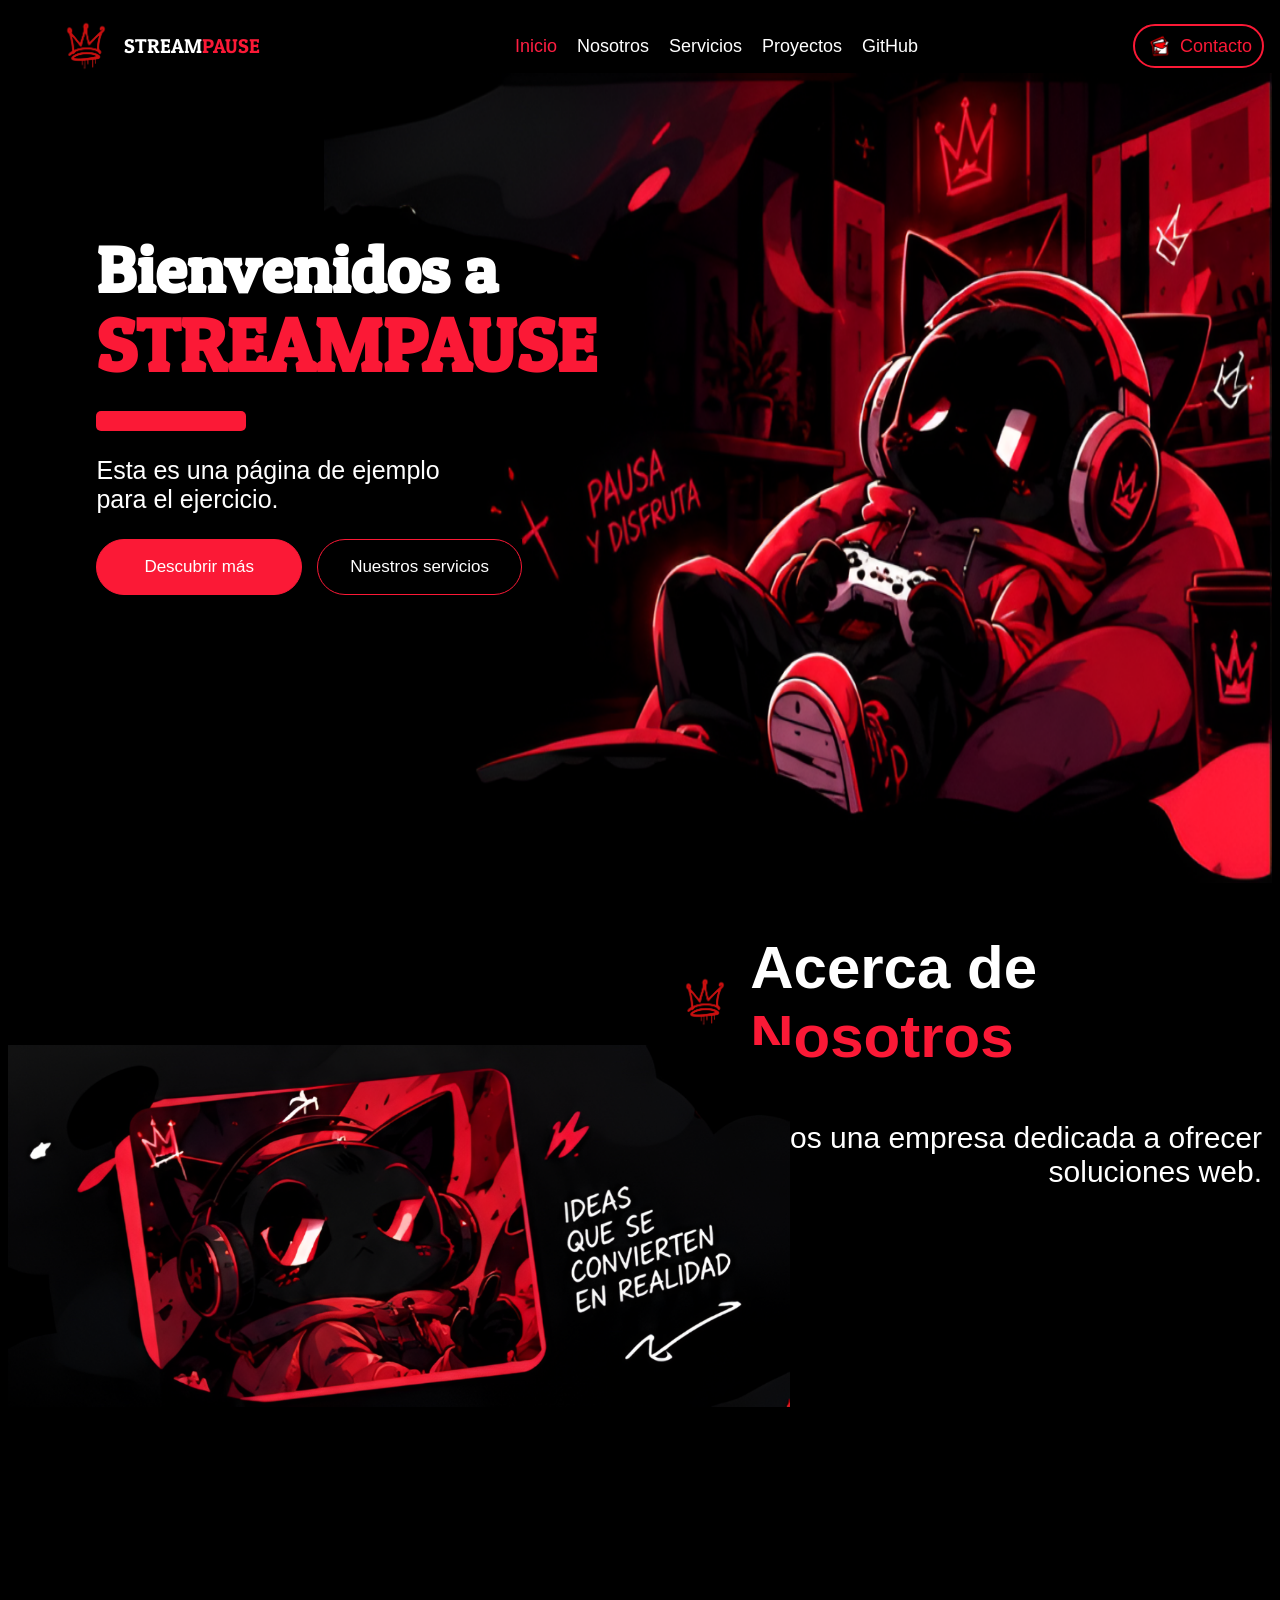
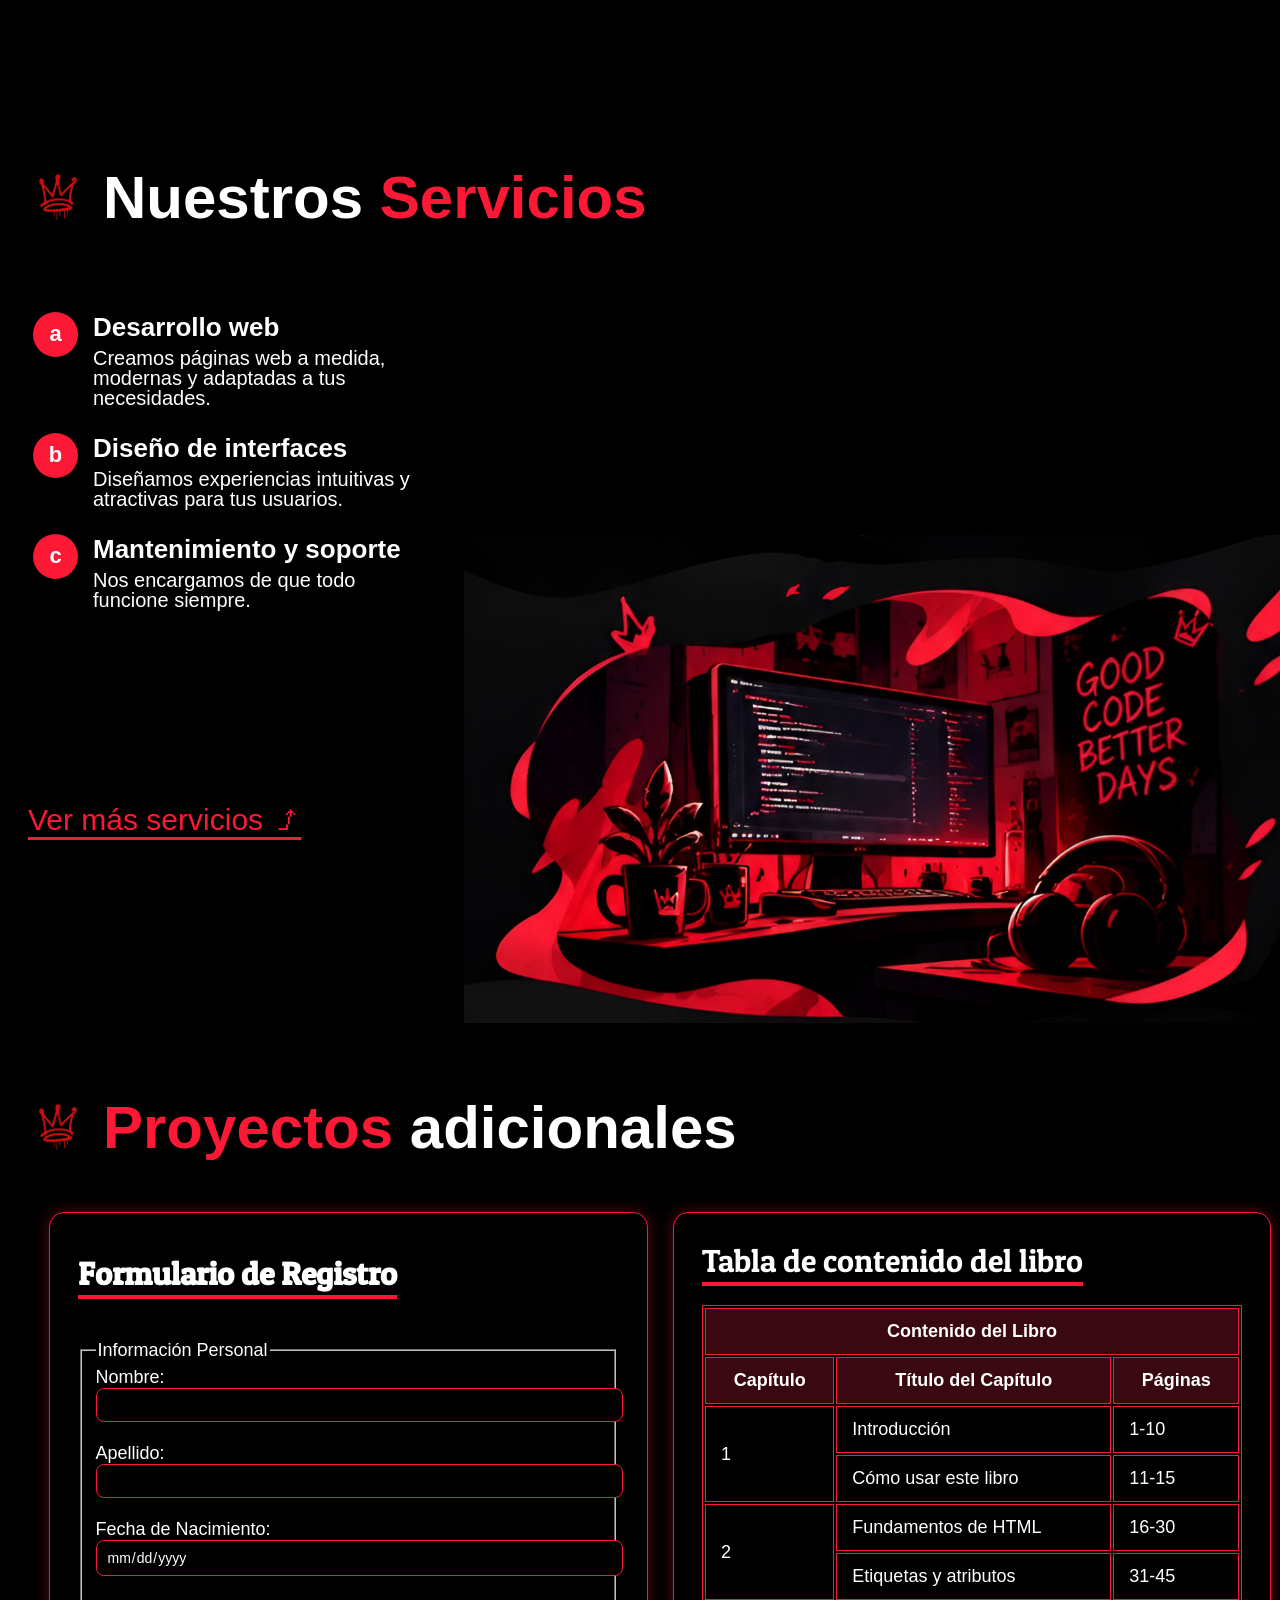
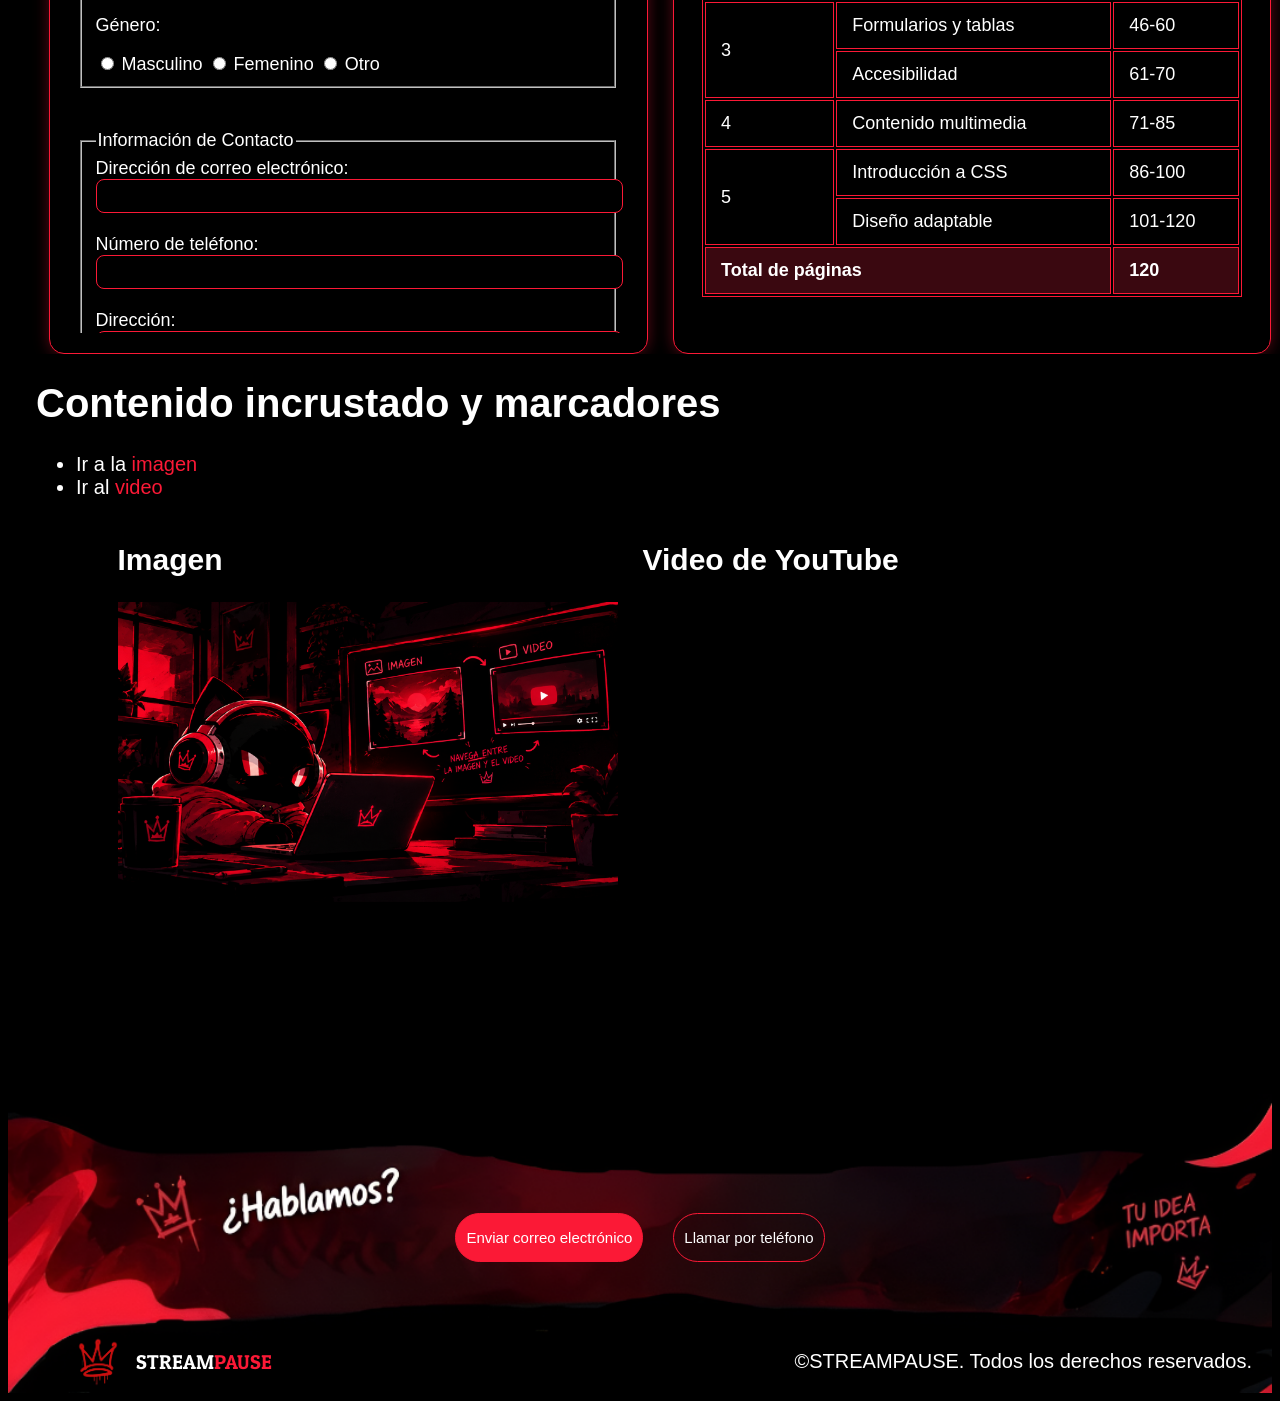
<file: Tarea1_PrimeraEvaluacion/streampause/index.html>
<!DOCTYPE html>
<!-- E1: ESTRUCTURA BASICA Y ENLACES -->
<html lang="es">
  <head>
    <meta charset="UTF-8" />
    <meta name="viewport" content="width=device-width, initial-scale=1.0" />
    <title>Mi Página Web</title>
    <link rel="stylesheet" href="styles.css" />
    <link rel="icon" type="image/png" href="assets/logo.png" />
    <meta name="author" content="Estela de Vega Martín" />
    <meta name="description" content="Primera evaluacion Tarea 1 STREAMPAUSE" />
  </head>
  <body>
    <!-- NAVEGACION - CONTENIDO ADICCIONAL -->
    <iframe src="secciones/header_nav.html" class="header_iframe" scrolling="no"></iframe>

    <!-- CABECERA -->
    <header id="inicio">
      <div class="inicio_texto">
        <h1>Bienvenidos a<br /><span class="streampause">STREAMPAUSE</span></h1>
        <hr class="linea_divisoria" />
        <p>Esta es una página de ejemplo para el ejercicio.</p>

        <div class="inicio_botones">
          <a href="#nosotros">
            <div class="descubrir_mas">
              <p>Descubrir más</p>
            </div>
          </a>
          <a href="#servicios">
            <div class="nuestros_servicios">
              <p>Nuestros servicios</p>
            </div>
          </a>
        </div>
      </div>
      <img src="assets/header.png" class="inicio_img" alt="Imagen inicial con un gato estando de relax" />
    </header>

    <!-- SECCION PRINCIPAL: ACERCA DE NOSOTROS -->
    <main id="nosotros">
      <div class="nosotros_texto">
        <div class="titles">
          <img src="assets/logo.png" class="logo" alt="Logo de STREAMPAUSE"/>
          <h2>Acerca de <span class="red">Nosotros</span></h2>
        </div>

        <p>Somos una empresa dedicada a ofrecer soluciones web.</p>
      </div>

      <img src="assets/contacto.png" class="contacto_img" alt="Gato negro contacto"/>
    </main>

    <!-- SECCION: NUESTROS SERVICIOS -->
    <section id="servicios">
      <div class="servicios_texto">
        <div class="titles">
          <img src="assets/logo.png" class="logo" alt="Logo de STREAMPAUSE"/>
          <h2>Nuestros <span class="red">Servicios</span></h2>
        </div>

        <!-- LISTA ORDENADA (ABECEDARIO) -->
        <ol class="servicios_lista" type="a">
          <li>
            <div>
              <h3>Desarrollo web</h3>
              <p>
                Creamos páginas web a medida, modernas y adaptadas a tus
                necesidades.
              </p>
            </div>
          </li>
          <li>
            <div>
              <h3>Diseño de interfaces</h3>
              <p>
                Diseñamos experiencias intuitivas y atractivas para tus
                usuarios.
              </p>
            </div>
          </li>
          <li>
            <div>
              <h3>Mantenimiento y soporte</h3>
              <p>Nos encargamos de que todo funcione siempre.</p>
            </div>
          </li>
        </ol>

        <!-- ENLACE EXTERNO QUE SE ABRE EN UNA NUEVA PESTAÑA -->
        <a
          href="https://www.ejemplo.com"
          target="_blank"
          class="servicios_enlace"
          >Ver más servicios ⭜</a
        >
      </div>

      <img src="assets/servicios.png" class="servicio_img" alt="Imagen ilustrativa de un setup para el apartado de servicios"/>
    </section>

    <div id="proyectos">
      <div class="titles">
        <img src="assets/logo.png" class="logo" alt="Logo de STREAMPAUSE"/>
        <h2><span class="red">Proyectos</span> adicionales</h2>
      </div>
      <div class="flex">
        <!-- E2: FORMULARIO DE REGISTRO -->
        <section id="contacto">
          <iframe
            src="pages/ejercicio2.html"
            title="formulario"
            class="iframe-tabla"
          ></iframe>
        </section>

        <!-- E3: TABLA DE CONTENIDO -->
        <section id="tablaContenido">
          <iframe
            src="pages/ejercicio3.html"
            title="tabla"
            class="iframe-tabla"
          ></iframe>
        </section>

      </div>
      <iframe
        src="pages/ejercicio4.html"
        title="img"
        class="iframe-tabla">
      </iframe>
    </div>

    <!-- PIE DE PAGINA -->
    <footer id="footer">
      <img src="assets/footer.png" class="footer_img" alt="Imagen ilustrativa para el pie de pagina"/>

      <div class="footer_botones">
        <!-- ENLACE DE CORREO ELECTRONICO -->
        <a href="mailto:info@miempresa.com">
          <div class="enviar_mail">
            <p>Enviar correo electrónico</p>
          </div>
        </a>
        <!-- ENLACE DE TELEFONO -->
        <a href="tel:+1234567890">
          <div class="llamar_tel">
            <p>Llamar por teléfono</p>
          </div>
        </a>
      </div>

      <div class="footer_final">
        <div class="header_logo">
          <img src="assets/logo.png" class="logo" alt="Logo de STREAMPAUSE"/>
          <p class="nombre_pagina">
            STREAM<span class="red nombre_pagina">PAUSE</span>
          </p>
        </div>

        <!-- COPYRIGHT -->
        <p class="copyright">
          &copy;STREAMPAUSE. Todos los derechos reservados.
        </p>
      </div>
    </footer>
  </body>
</html>
</file>
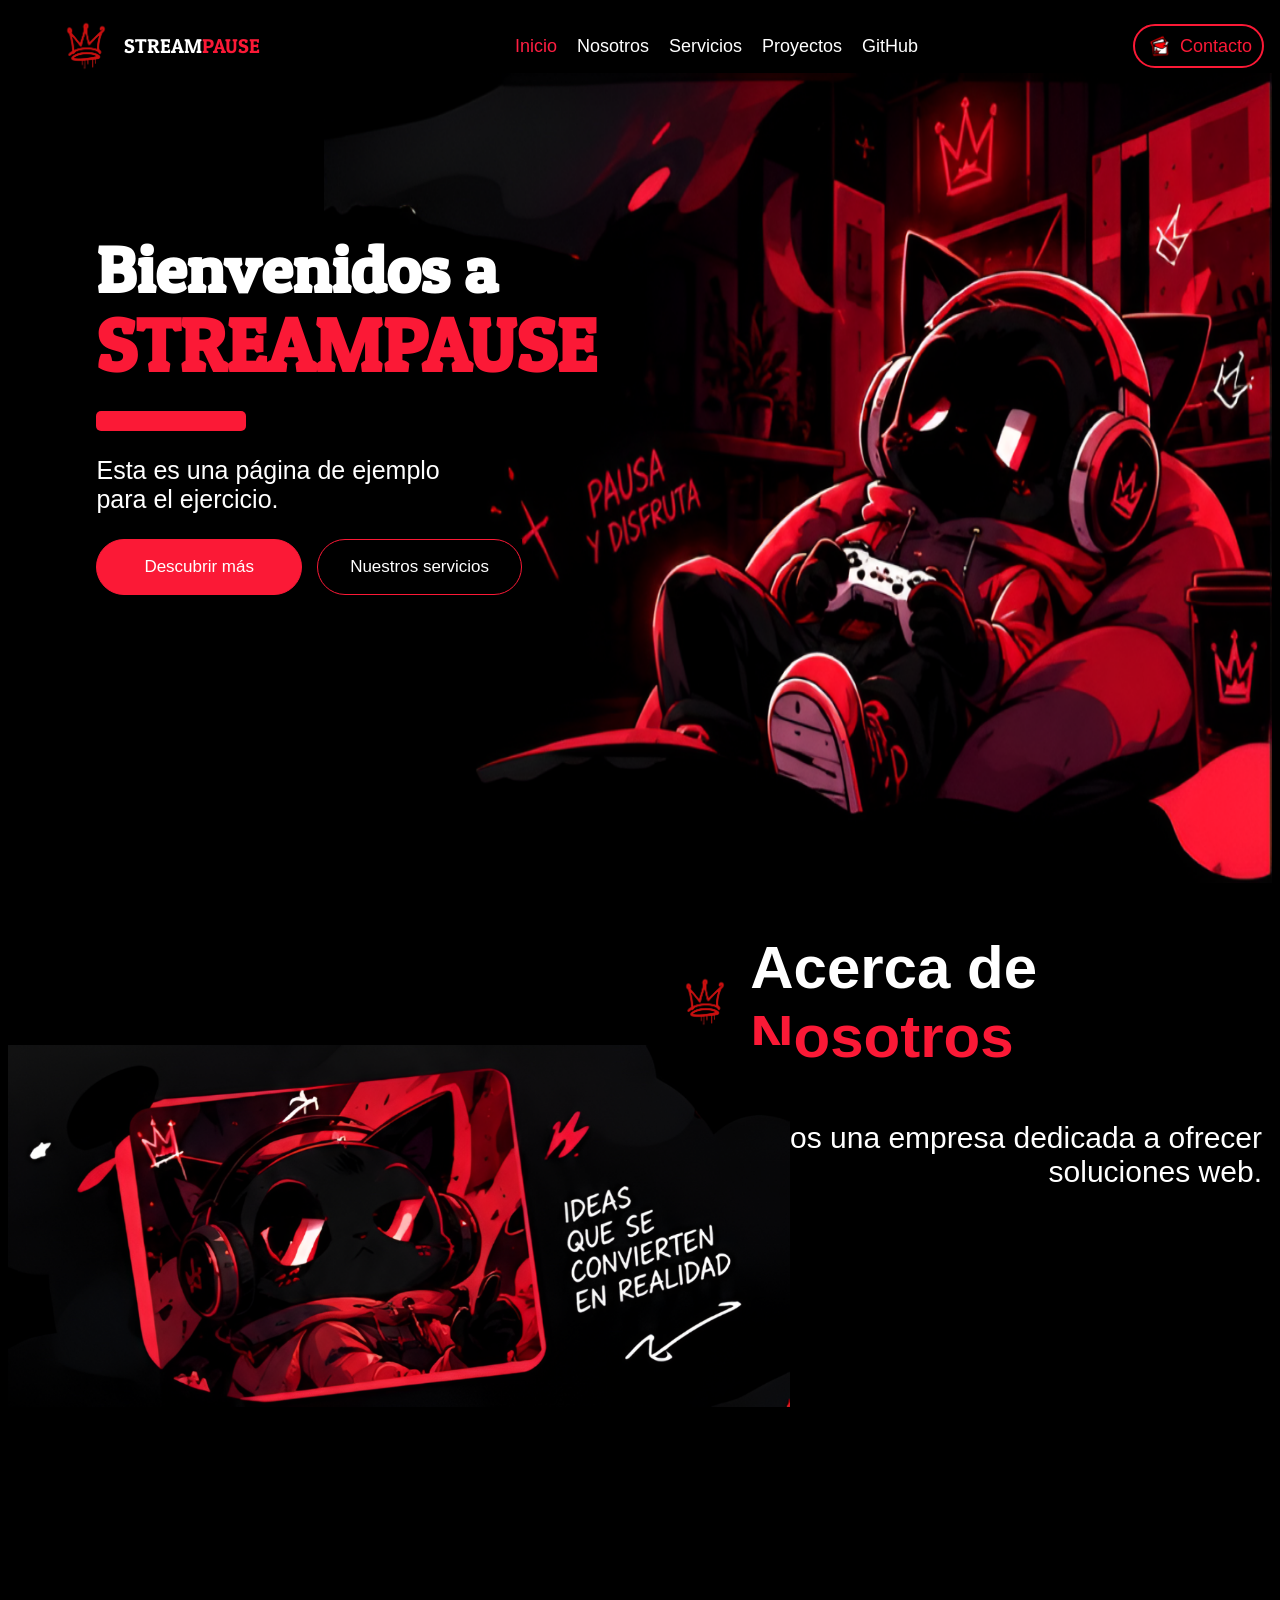
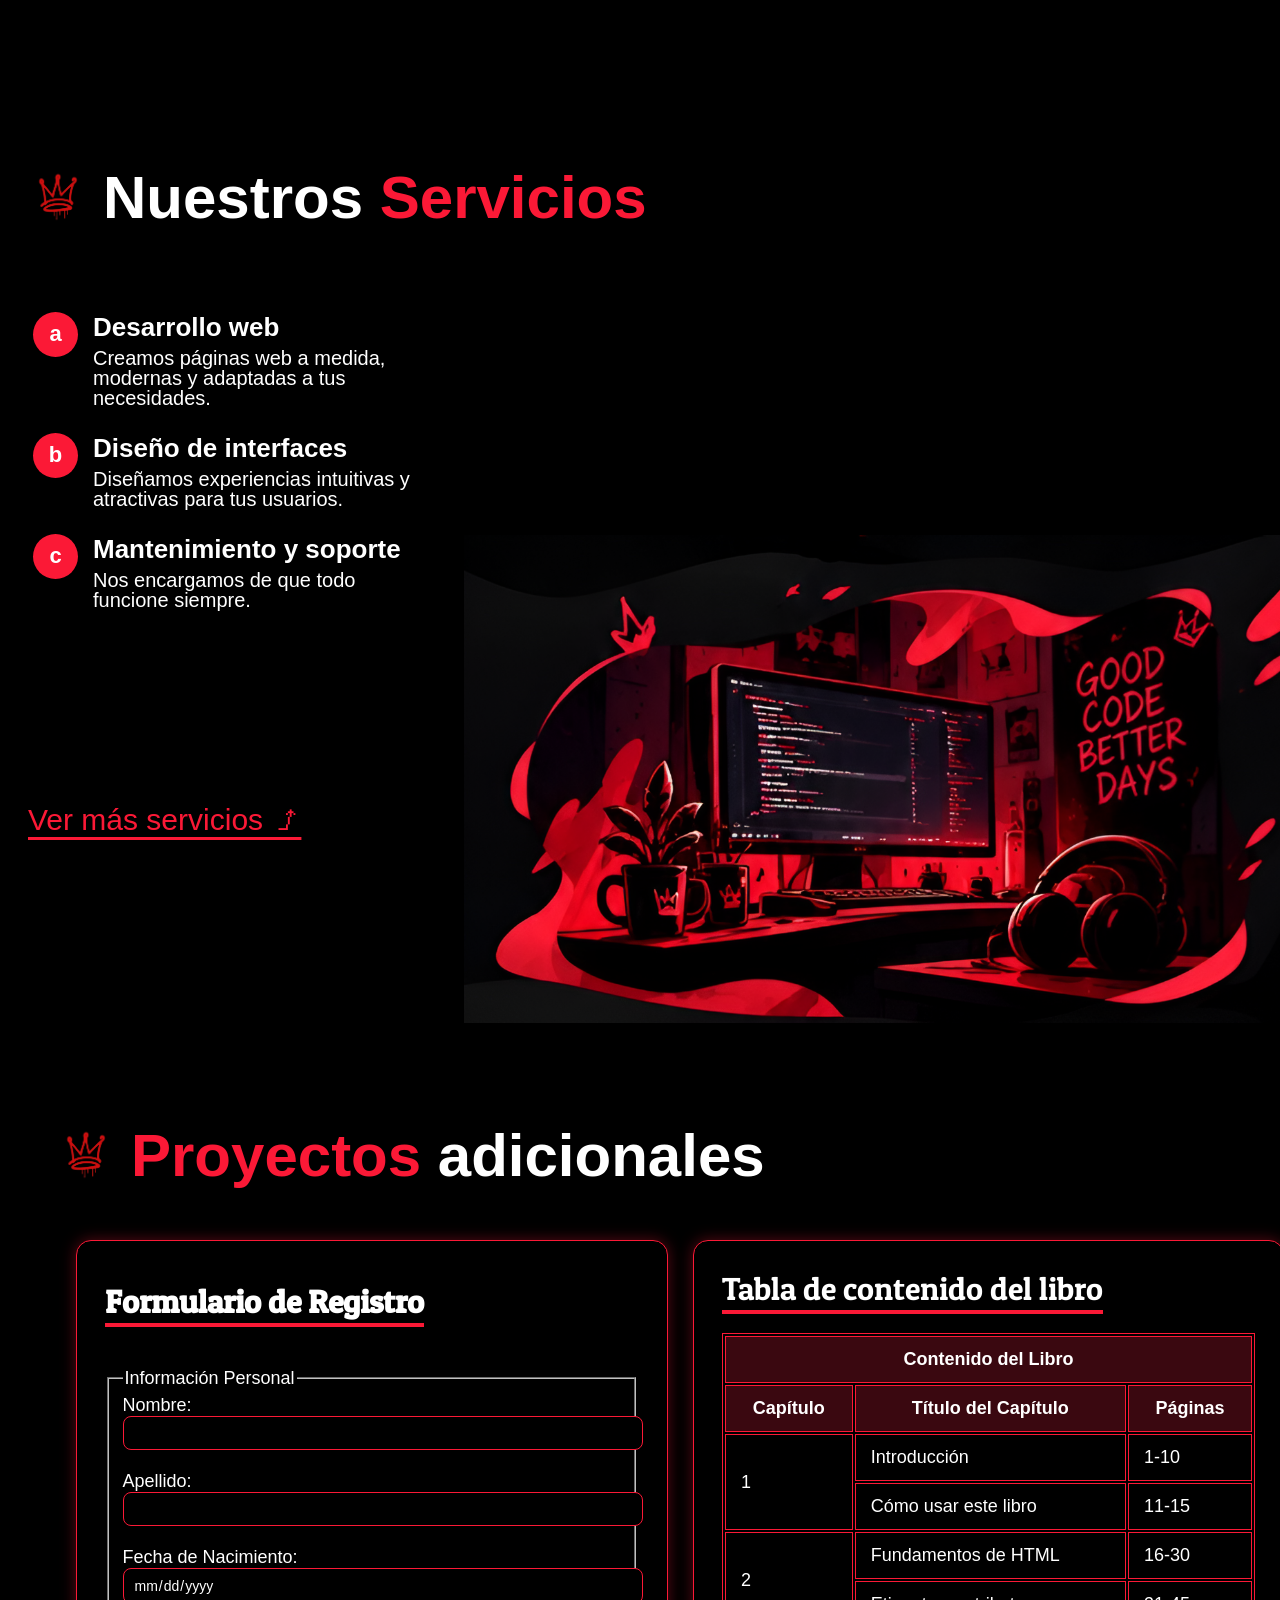
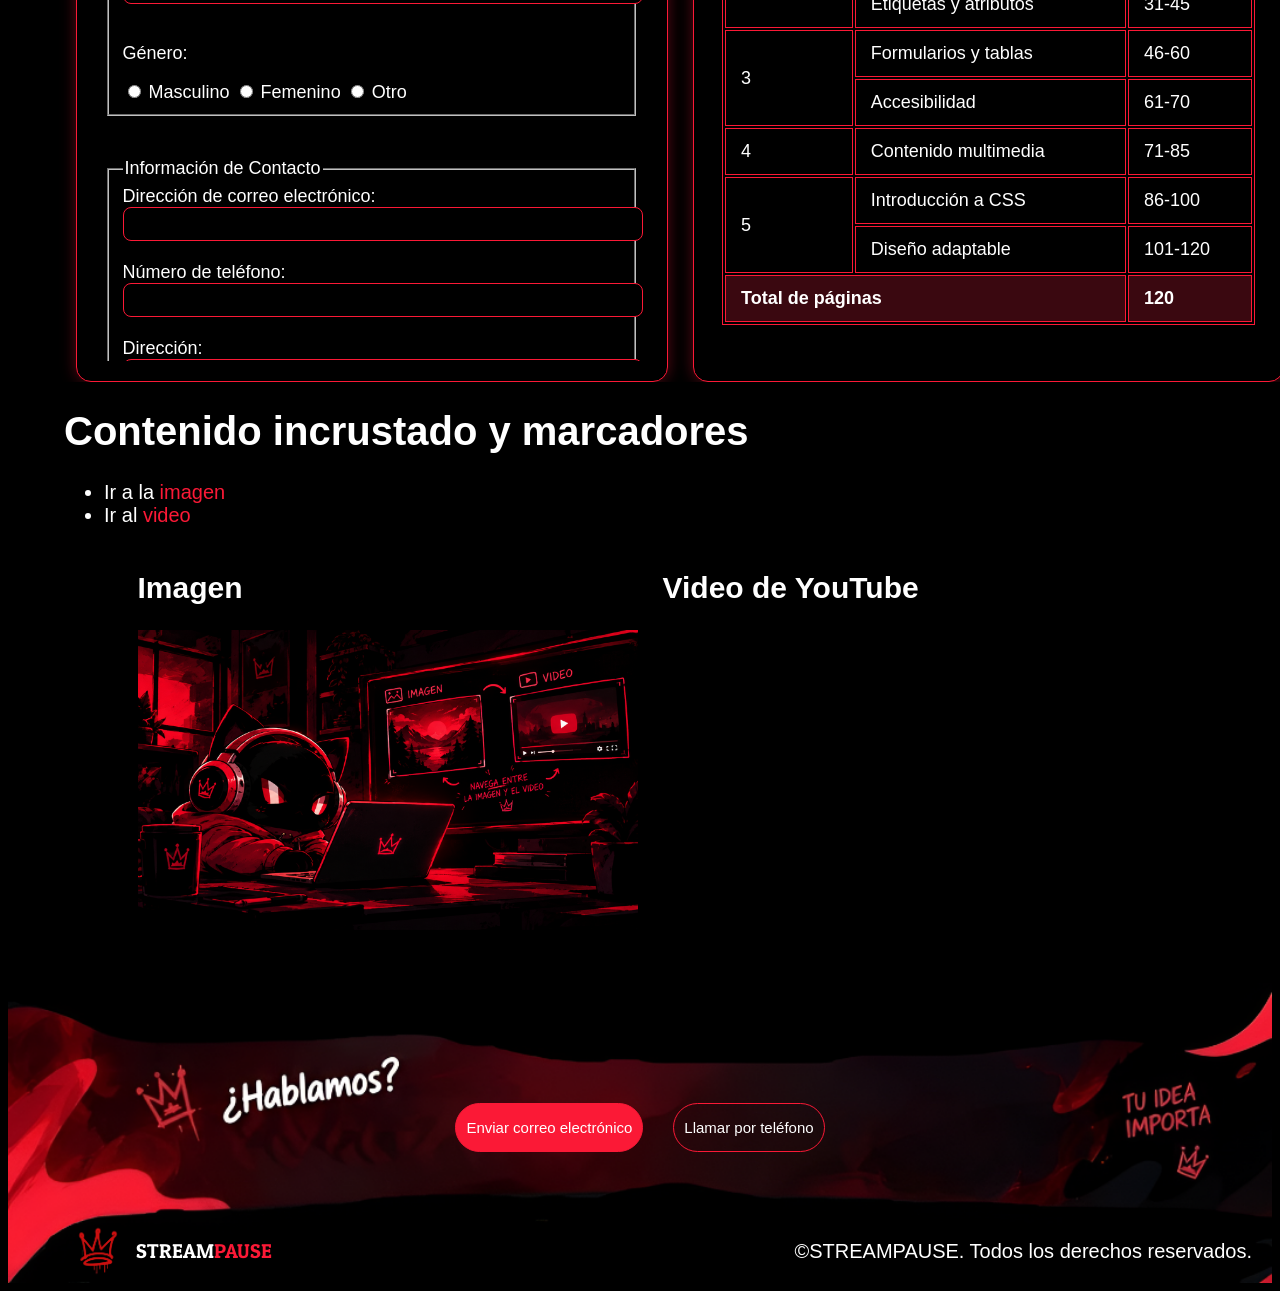
<file: Tarea1_PrimeraEvaluacion/streampause/ejercicio1.html>
<!DOCTYPE html>
<!-- E1: ESTRUCTURA BASICA Y ENLACES -->
<html lang="es">
  <head>
    <meta charset="UTF-8" />
    <meta name="viewport" content="width=device-width, initial-scale=1.0" />
    <title>Mi Página Web</title>
    <link rel="stylesheet" href="styles.css" />
    <link rel="icon" type="image/png" href="assets/logo.png" />
    <meta name="author" content="Estela de Vega Martín" />
    <meta name="description" content="Primera evaluacion Tarea 1 STREAMPAUSE" />
  </head>
  <body>
    <!-- NAVEGACION - CONTENIDO ADICCIONAL -->
    <iframe src="secciones/header_nav.html" class="header_iframe" scrolling="no"></iframe>

    <!-- CABECERA -->
    <header id="inicio">
      <div class="inicio_texto">
        <h1>Bienvenidos a<br /><span class="streampause">STREAMPAUSE</span></h1>
        <hr class="linea_divisoria" />
        <p>Esta es una página de ejemplo para el ejercicio.</p>

        <div class="inicio_botones">
          <a href="#nosotros">
            <div class="descubrir_mas">
              <p>Descubrir más</p>
            </div>
          </a>
          <a href="#servicios">
            <div class="nuestros_servicios">
              <p>Nuestros servicios</p>
            </div>
          </a>
        </div>
      </div>
      <img src="assets/header.png" class="inicio_img" alt="Imagen inicial con un gato estando de relax" />
    </header>

    <!-- SECCION PRINCIPAL: ACERCA DE NOSOTROS -->
    <main id="nosotros">
      <div class="nosotros_texto">
        <div class="titles">
          <img src="assets/logo.png" class="logo" alt="Logo de STREAMPAUSE"/>
          <h2>Acerca de <span class="red">Nosotros</span></h2>
        </div>

        <p>Somos una empresa dedicada a ofrecer soluciones web.</p>
      </div>

      <img src="assets/contacto.png" class="contacto_img" alt="Gato negro contacto"/>
    </main>

    <!-- SECCION: NUESTROS SERVICIOS -->
    <section id="servicios">
      <div class="servicios_texto">
        <div class="titles">
          <img src="assets/logo.png" class="logo" alt="Logo de STREAMPAUSE"/>
          <h2>Nuestros <span class="red">Servicios</span></h2>
        </div>

        <!-- LISTA ORDENADA (ABECEDARIO) -->
        <ol class="servicios_lista" type="a">
          <li>
            <div>
              <h3>Desarrollo web</h3>
              <p>
                Creamos páginas web a medida, modernas y adaptadas a tus
                necesidades.
              </p>
            </div>
          </li>
          <li>
            <div>
              <h3>Diseño de interfaces</h3>
              <p>
                Diseñamos experiencias intuitivas y atractivas para tus
                usuarios.
              </p>
            </div>
          </li>
          <li>
            <div>
              <h3>Mantenimiento y soporte</h3>
              <p>Nos encargamos de que todo funcione siempre.</p>
            </div>
          </li>
        </ol>

        <!-- ENLACE EXTERNO QUE SE ABRE EN UNA NUEVA PESTAÑA -->
        <a
          href="https://www.ejemplo.com"
          target="_blank"
          class="servicios_enlace"
          >Ver más servicios ⭜</a
        >
      </div>

      <img src="assets/servicios.png" class="servicio_img" alt="Imagen ilustrativa de un setup para el apartado de servicios"/>
    </section>

    <!-- PROYECTOS - CONTENIDO ADICCIONAL (PARA UNIFICAR LOS 3 EJERCICIOS) -->
    <iframe src="secciones/proyectos.html" id="proyectos" class="proyectos_iframe" scrolling="no"></iframe>

    <!-- PIE DE PAGINA -->
    <footer id="footer">
      <img src="assets/footer.png" class="footer_img" alt="Imagen ilustrativa para el pie de pagina"/>

      <div class="footer_botones">
        <!-- ENLACE DE CORREO ELECTRONICO -->
        <a href="mailto:info@miempresa.com">
          <div class="enviar_mail">
            <p>Enviar correo electrónico</p>
          </div>
        </a>
        <!-- ENLACE DE TELEFONO -->
        <a href="tel:+1234567890">
          <div class="llamar_tel">
            <p>Llamar por teléfono</p>
          </div>
        </a>
      </div>

      <div class="footer_final">
        <div class="header_logo">
          <img src="assets/logo.png" class="logo" alt="Logo de STREAMPAUSE"/>
          <p class="nombre_pagina">
            STREAM<span class="red nombre_pagina">PAUSE</span>
          </p>
        </div>

        <!-- COPYRIGHT -->
        <p class="copyright">
          &copy;STREAMPAUSE. Todos los derechos reservados.
        </p>
      </div>
    </footer>
  </body>
</html>
</file>
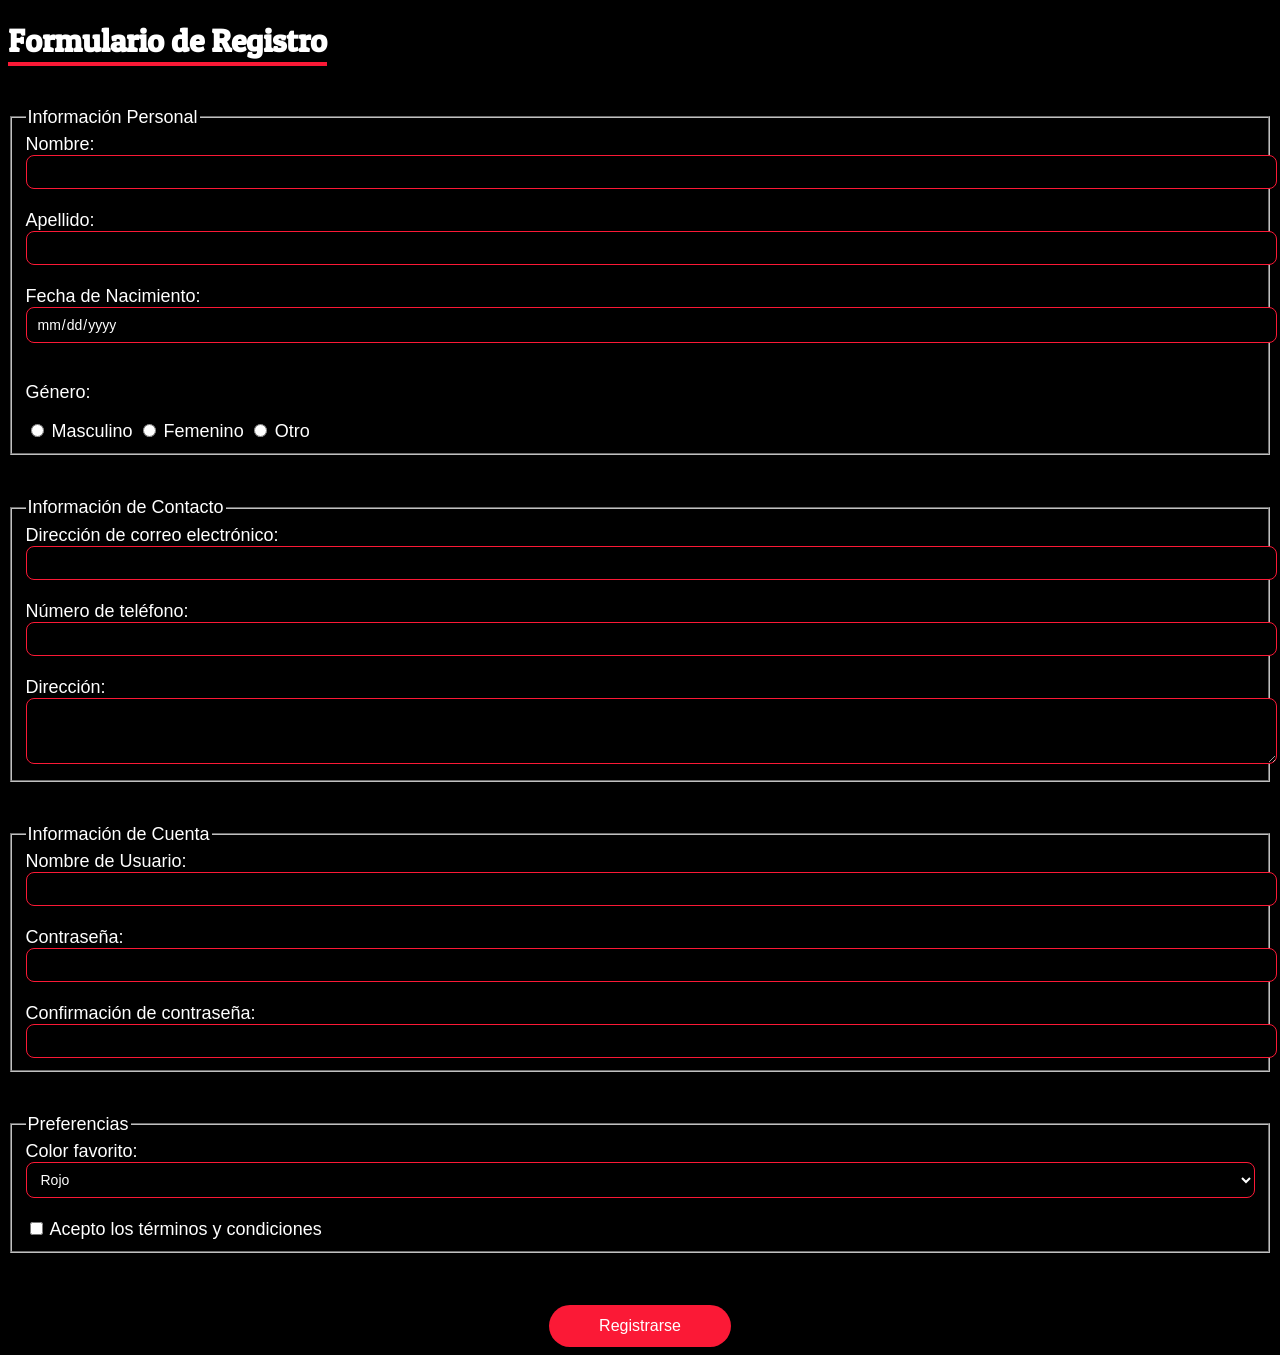
<file: Tarea1_PrimeraEvaluacion/streampause/pages/ejercicio2.html>
<!DOCTYPE html>
<!-- E2: FORMULARIO DE REGISTRO -->
<html lang="es">
  <head>
    <meta charset="UTF-8" />
    <meta name="viewport" content="width=device-width, initial-scale=1.0" />
    <title>Formulario de Registro</title>
    <link rel="stylesheet" href="../styles.css" />
    <link rel="icon" type="image/png" href="assets/logo.png" />
    <meta name="author" content="Estela de Vega Martín" />
    <meta name="description" content="Formulario de registro STREAMPAUSE" />
  </head>
  <body class="pagina_form">
    <h1>Formulario de Registro</h1>

    <!-- FORMULARIO -->
    <form action="#" method="post">
      <!-- INFORMACION PERSONAL -->
      <fieldset>
        <legend>Información Personal</legend>

        <!-- NOMBRE -->
        <label for="nombre">Nombre:</label>
        <input type="text" id="nombre" name="nombre" required />

        <br/><br/>

        <!-- APELLIDO -->
        <label for="apellido">Apellido:</label>
        <input type="text" id="apellido" name="apellido" required />

        <br/><br/>

        <!-- FECHA DE NACIMIENTO -->
        <label for="nacimiento">Fecha de Nacimiento:</label>
        <input type="date" id="nacimiento" name="nacimiento" required />

        <br/><br/>

        <!-- GENERO (BOTONES DE RADIO) -->
        <p>Género:</p>
        <input type="radio" id="masculino" name="genero" value="masculino" required/>
        <label for="masculino">Masculino</label>

        <input type="radio" id="femenino" name="genero" value="femenino" required/>
        <label for="femenino">Femenino</label>

        <input type="radio" id="otro" name="genero" value="otro" required />
        <label for="otro">Otro</label>
      </fieldset>

      <br/><br/>

      <!-- INFORMACION DE CONTACTO -->
      <fieldset>
        <legend>Información de Contacto</legend>

        <!-- CORREO ELECTRONICO -->
        <label for="correo">Dirección de correo electrónico:</label>
        <input type="email" id="correo" name="correo" required />

        <br/><br/>

        <!-- TELEFONO -->
        <label for="telefono">Número de teléfono:</label>
        <input type="tel" id="telefono" name="telefono" required />

        <br/><br/>

        <!-- DIRECCION -->
        <label for="direccion">Dirección:</label><br />
        <textarea id="direccion" name="direccion" rows="3" cols="30"></textarea>
      </fieldset>

      <br/><br/>

      <!-- INFORMACION DE CUENTA -->
      <fieldset>
        <legend>Información de Cuenta</legend>

        <!-- NOMBRE DE USUARIO -->
        <label for="usuario">Nombre de Usuario:</label>
        <input type="text" id="usuario" name="usuario" required />

        <br/><br/>

        <!-- CONTRASEÑA -->
        <label for="clave">Contraseña:</label>
        <input type="password" id="clave" name="clave" required />

        <br/><br/>

        <!-- CONFIRMACION DE CONTRASEÑA -->
        <label for="clave2">Confirmación de contraseña:</label>
        <input type="password" id="clave2" name="clave2" required />
      </fieldset>

      <br/><br/>

      <!-- PREFERENCIAS -->
      <fieldset>
        <legend>Preferencias</legend>

        <!-- COLOR FAVORITO (SELECT) -->
        <label for="color">Color favorito:</label>
        <select id="color" name="color">
          <option value="rojo">Rojo</option>
          <option value="azul">Azul</option>
          <option value="verde">Verde</option>
          <option value="amarillo">Amarillo</option>
        </select>

        <br/><br/>

        <!-- TERMINOS Y CONDICIONES (CHECKBOX) -->
        <input type="checkbox" id="terminos" name="terminos" required />
        <label for="terminos">Acepto los términos y condiciones</label>
      </fieldset>

      <br/><br/>

      <!-- BOTON DE ENVIO -->
      <button type="submit">Registrarse</button>
    </form>
  </body>
</html>
</file>
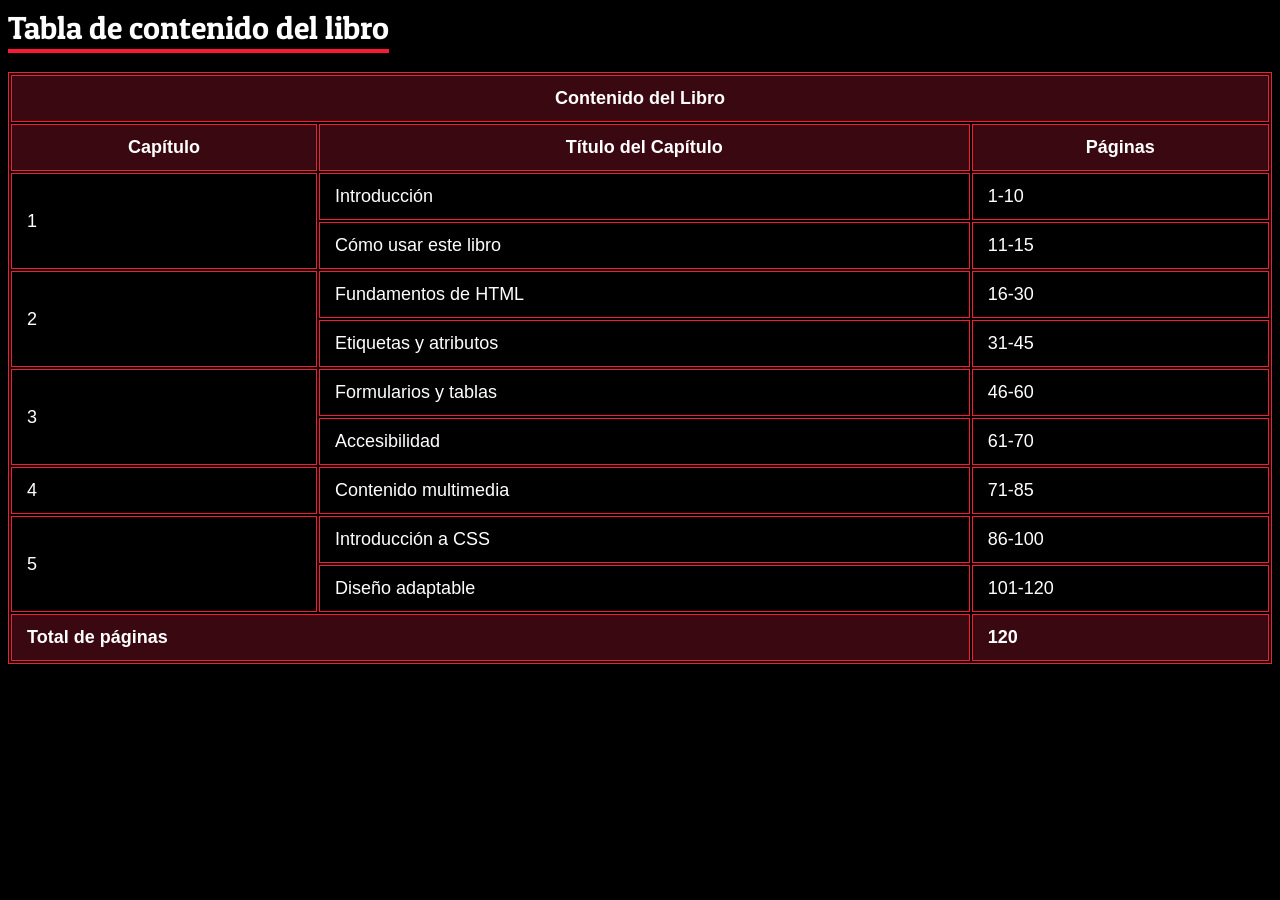
<file: Tarea1_PrimeraEvaluacion/streampause/pages/ejercicio3.html>
<!doctype html>
<!-- E3: TABLA DE CONTENIDO -->
<html lang="es">
  <head>
    <meta charset="UTF-8" />
    <meta name="viewport" content="width=device-width, initial-scale=1.0" />
    <title>Tabla de Contenido</title>
    <link rel="stylesheet" href="../styles.css" />
    <link rel="icon" type="image/png" href="assets/logo.png" />
    <meta name="author" content="Estela de Vega Martín" />
    <meta name="description" content="Tabla de Contenido STREAMPAUSE" />
  </head>
  <body class="pagina_table">
    <table border="1">
      <!-- TITULO DE LA TABLA -->
      <caption>
        Tabla de contenido del libro
      </caption>

      <!-- GRUPO DE COLUMNAS -->
      <colgroup>
        <col />
        <col />
        <col />
      </colgroup>

      <!-- ENCABEZADO: CELDA COMBINADA Y NOMBRES DE COLUMNA -->
      <thead>
        <tr>
          <th colspan="3">Contenido del Libro</th>
        </tr>
        <tr>
          <th>Capítulo</th>
          <th>Título del Capítulo</th>
          <th>Páginas</th>
        </tr>
      </thead>

      <!-- CUERPO: CADA CAPITULO OCUPA VARIAS FILAS (ROWSPAN) -->
      <tbody>
        <tr>
          <td rowspan="2">1</td>
          <td>Introducción</td>
          <td>1-10</td>
        </tr>
        <tr>
          <td>Cómo usar este libro</td>
          <td>11-15</td>
        </tr>

        <tr>
          <td rowspan="2">2</td>
          <td>Fundamentos de HTML</td>
          <td>16-30</td>
        </tr>
        <tr>
          <td>Etiquetas y atributos</td>
          <td>31-45</td>
        </tr>

        <tr>
          <td rowspan="2">3</td>
          <td>Formularios y tablas</td>
          <td>46-60</td>
        </tr>
        <tr>
          <td>Accesibilidad</td>
          <td>61-70</td>
        </tr>

        <tr>
          <td>4</td>
          <td>Contenido multimedia</td>
          <td>71-85</td>
        </tr>

        <tr>
          <td rowspan="2">5</td>
          <td>Introducción a CSS</td>
          <td>86-100</td>
        </tr>
        <tr>
          <td>Diseño adaptable</td>
          <td>101-120</td>
        </tr>
      </tbody>

      <!-- PIE DE TABLA: TOTAL DE PAGINAS -->
      <tfoot>
        <tr>
          <td colspan="2">Total de páginas</td>
          <td>120</td>
        </tr>
      </tfoot>
    </table>
  </body>
</html>
</file>
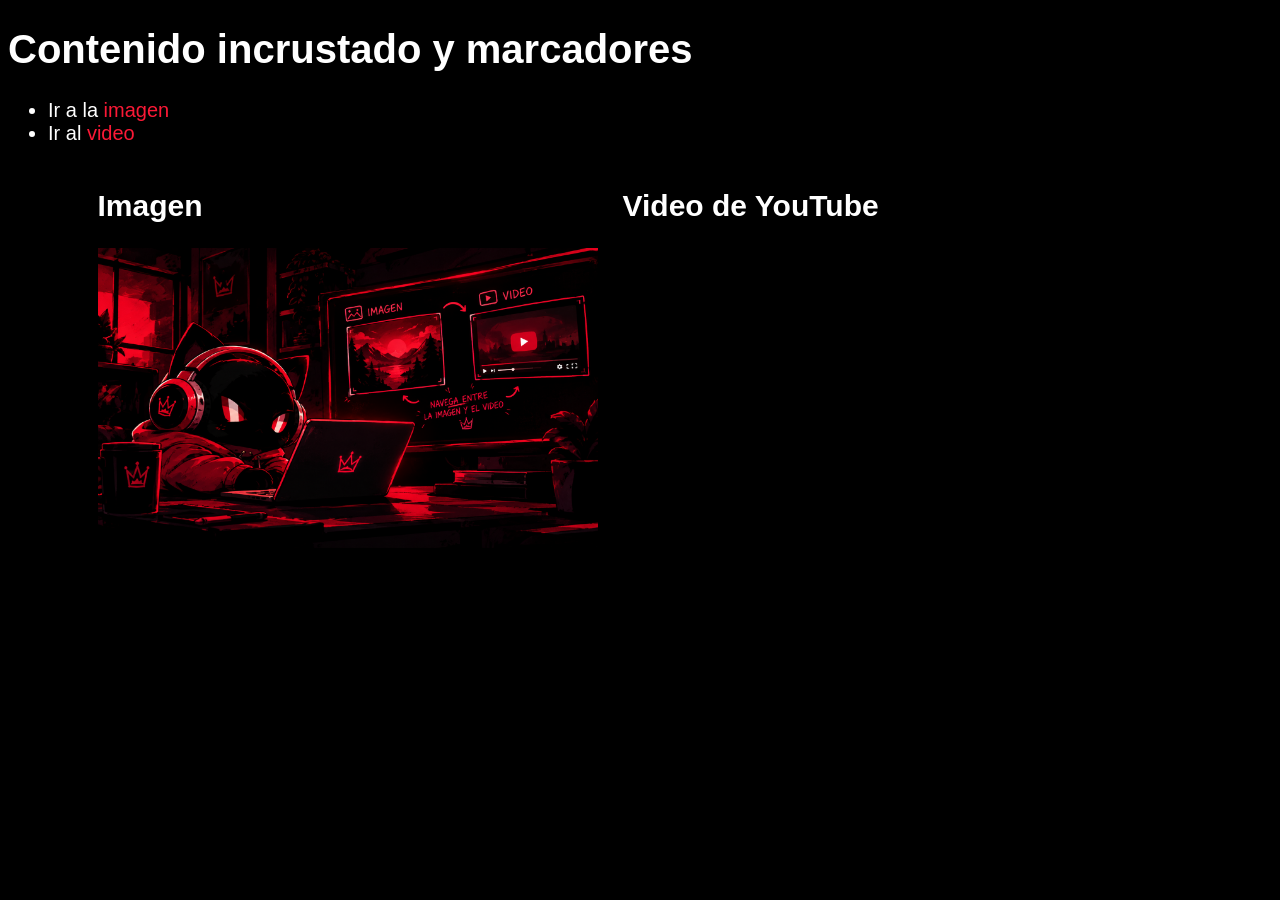
<file: Tarea1_PrimeraEvaluacion/streampause/pages/ejercicio4.html>
<!doctype html>
<html lang="es">
  <head>
    <meta charset="UTF-8" />
    <meta name="viewport" content="width=device-width, initial-scale=1.0" />
    <title>Contenido incrustado</title>
    <link rel="stylesheet" href="../styles.css" />
    <link rel="icon" type="image/png" href="assets/logo.png" />
    <meta name="author" content="Estela de Vega Martín" />
    <meta name="description" content="Contenido incrustado STREAMPAUSE" />
  </head>
  <body class="pagina_img">
    <h1>Contenido incrustado y marcadores</h1>

    <ul>
      <li>
        <a href="#imagen">Ir a la <span class="red">imagen</span></a>
      </li>
      <li>
        <a href="#video">Ir al <span class="red">video</span></a>
      </li>
    </ul>

    <div class="flex">
      <div>
        <h2 id="imagen">Imagen</h2>
        <img
          src="../assets/cat_img.png"
          alt="Gato programando"
          width="500"
          height="300"
        />
      </div>
      
      <div>
        <h2 id="video">Video de YouTube</h2>
        <iframe
          class="video_yt"
          width="560"
          height="315"
          src="https://www.youtube.com/embed/ppAnpOXNvxI?si=dKPfC_cTFzDGDbwi"
          title="YouTube video player"
          frameborder="0"
          allow="
            accelerometer;
            autoplay;
            clipboard-write;
            encrypted-media;
            gyroscope;
            picture-in-picture;
            web-share;
          "
          referrerpolicy="strict-origin-when-cross-origin"
          allowfullscreen
        ></iframe>
      </div>
    </div>
  </body>
</html>
</file>
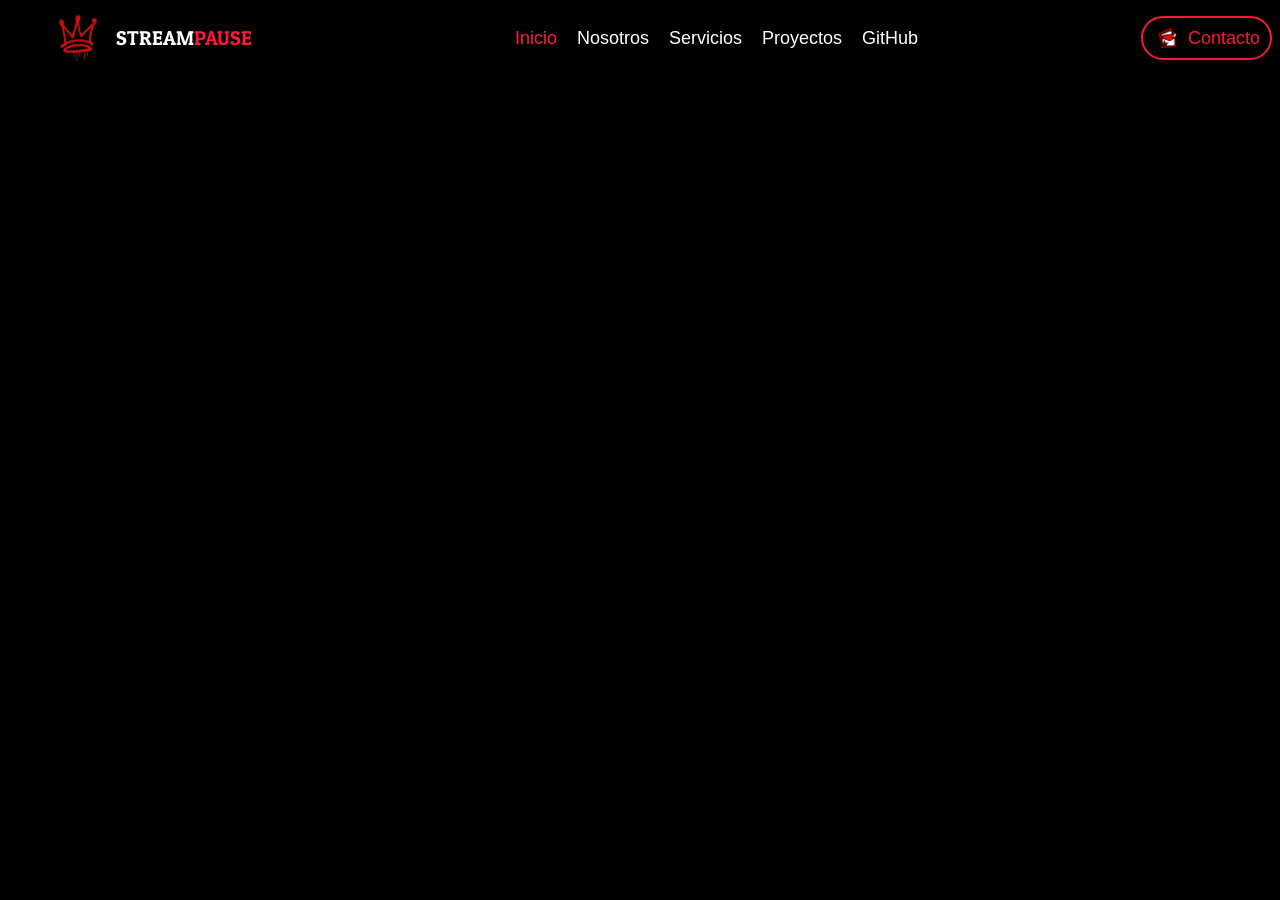
<file: Tarea1_PrimeraEvaluacion/streampause/secciones/header_nav.html>
<!DOCTYPE html>
<html lang="es">
  <head>
    <meta charset="UTF-8" />
    <meta name="viewport" content="width=device-width, initial-scale=1.0" />
    <link rel="stylesheet" href="../styles.css" />
  </head>
  <body>
    <div class="header">
      <div class="header_logo">
        <img src="../assets/logo.png" class="logo" alt="Logo de STREAMPAUSE" />
        <p class="nombre_pagina">
          STREAM<span class="red nombre_pagina">PAUSE</span>
        </p>
      </div>

      <ul class="nav-links">
        <!-- LA NAVEGACION REDIRIGE A LA PAGINA A ESE ID Y SE ACTUALIZA EN ESA PAGINA NO EN ESTA (target top) -->
        <li><a href="../ejercicio1.html#inicio" target="_top" class="active">Inicio</a></li>
        <li><a href="../ejercicio1.html#nosotros" target="_top">Nosotros</a></li>
        <li><a href="../ejercicio1.html#servicios" target="_top">Servicios</a></li>
        <li><a href="../ejercicio1.html#proyectos" target="_top">Proyectos</a></li>
        <li>
          <a href="https://github.com/estelaV9/DisenioInterfacesWeb/tree/master/Tarea1_PrimeraEvaluacion/streampause" target="_blank">GitHub</a>
        </li>
      </ul>

      <a href="../ejercicio1.html#footer" target="_top">
        <div class="header_contact">
          <img src="../assets/icon/mail_icon.png"
            class="mail_icon"
            alt="Icono email"/>
          <p>Contacto</p>
        </div>
      </a>
    </div>
  </body>
</html>
</file>
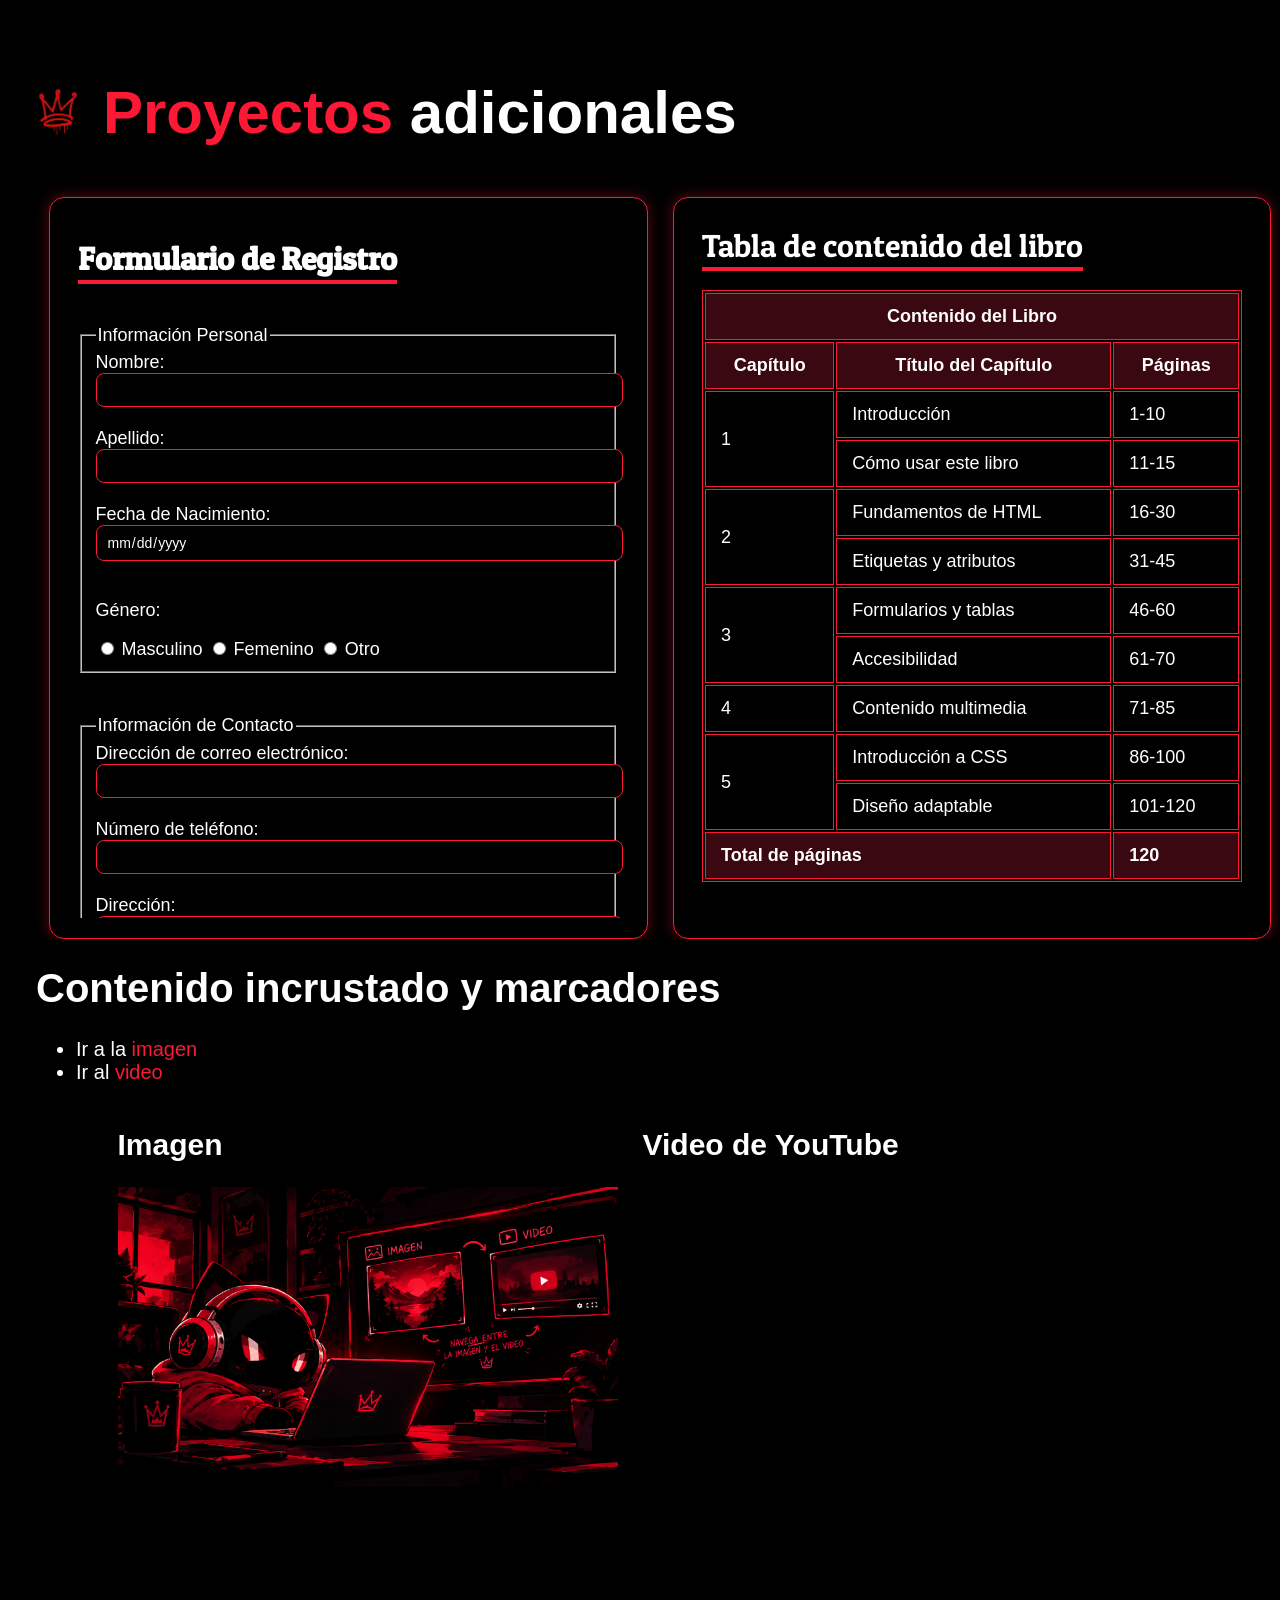
<file: Tarea1_PrimeraEvaluacion/streampause/secciones/proyectos.html>
<!doctype html>
<html lang="es">
  <head>
    <meta charset="UTF-8" />
    <meta name="viewport" content="width=device-width, initial-scale=1.0" />
    <link rel="stylesheet" href="../styles.css" />
  </head>
  <body>
    <div id="proyectos">
      <div class="titles">
        <img src="../assets/logo.png" class="logo" alt="Logo de STREAMPAUSE" />
        <h2><span class="red">Proyectos</span> adicionales</h2>
      </div>
      
      <div class="flex">
        <!-- E2: FORMULARIO DE REGISTRO -->
        <section id="contacto">
          <iframe
            src="../pages/ejercicio2.html"
            title="formulario"
            class="iframe-tabla"
          ></iframe>
        </section>

        <!-- E3: TABLA DE CONTENIDO -->
        <section id="tablaContenido">
          <iframe
            src="../pages/ejercicio3.html"
            title="tabla"
            class="iframe-tabla"
          ></iframe>
        </section>
      </div>

      <!-- E4: CONTENIDO INCRUSTADO -->
      <iframe src="../pages/ejercicio4.html" title="img" class="iframe-tabla">
      </iframe>
    </div>
  </body>
</html>
</file>
<file: Tarea1_PrimeraEvaluacion/streampause/styles.css>
@font-face {
    font-family: 'patua';
    src: url('fonts/PatuaOne-Regular.ttf') format('truetype');
}

* {
    background-color: #000;
    color: #fff;
    font-family: 'Rubik', Arial, sans-serif;
}

body {
    font-size: 30px;
}

/********* CABECERA *******/
.header {
    display: flex;
    flex-direction: row;
    align-items: center;
    justify-content: space-between;
}

.header_logo {
    display: flex;
    flex-direction: row;
    flex-wrap: nowrap;
    align-items: center;
    gap: 8px;
    flex-shrink: 0;
}

.logo {
    width: 60px;
    height: 60px;
}

.nombre_pagina {
    font-family: 'patua', Arial, sans-serif;
    font-size: 20px;
    margin: 0;
}

.red {
    color: #fb1936;
}

.nav-links {
    display: flex;
    flex-direction: row;
    align-items: center;
    gap: 20px;
    list-style: none;
    font-size: 18px;
}

a {
    text-decoration: none;
}

.nav-links a:hover,
.nav-links a.active {
    color: #ff1e42;
}

/* DEJAMOS ACTIVO EL PRIMERO*/

.header_contact {
    display: flex;
    flex-direction: row;
    align-items: center;
    justify-content: center;
    gap: 5px;
    padding: 5px 10px;
    border: 2px solid #fb1936;
    border-radius: 25px;
}

.header_contact p {
    margin: 0;
    color: #fb1936;
    font-size: 18px;
}

.header_contact:hover {
    border: 2px solid #fff;
}

.mail_icon {
    width: 30px;
}


/******* INICIO *****/
#inicio {
    width: 100%;
    /* CALCULAMOS PARA QUE OCUPE TODA LA PAGINA PRINCIPAL */
    min-height: calc(100vh - 90px);
    position: relative;
    /* POSICION RELATIVA PARA SUPERPONER LOS ELEMENTOS */
}

.inicio_texto {
    position: absolute;
    left: 7%;
    top: 14%;
    z-index: 2;
}

.inicio_img {
    position: absolute;
    top: 0;
    right: 0;
    width: 75%;
    height: 100%;
    /* MANDAMOS AL FONDO LA IMAGEN*/
    z-index: 1;
}

.inicio_texto h1 {
    font-size: 65px;
    font-family: 'patua', Arial, sans-serif;
}

.streampause {
    font-size: 75px;
    font-family: 'patua', Arial, sans-serif;
    color: #fb1936;
    line-height: 0;
    margin-bottom: 0;
}

.inicio_texto,
.inicio_texto h1,
.inicio_texto p,
.streampause {
    background: transparent;
}

/* QUITAMOS EL FONDO NEGRO DE LOS TEXTOS*/

.linea_divisoria {
    width: 150px;
    background-color: #fb1936;
    height: 20px;
    border: 0;
    /* QUITAMOS EL BORDE*/
    border-radius: 5px;
    margin-left: 0;
    margin-top: -20px;
}

.inicio_texto p {
    font-size: 25px;
    width: 70%;
}

/* BOTONES INICIO*/
.inicio_botones {
    display: flex;
    flex-direction: row;
    width: 80%;
    justify-content: space-between;
    gap: 15px;
}

.inicio_botones p {
    font-size: 17px;
}

.inicio_botones a {
    flex: 1;
    text-decoration: none;
}

.descubrir_mas,
.nuestros_servicios {
    flex: 1;
    /* EXPANDE */
    border: 1px solid #fb1936;
    text-align: center;
    border-radius: 30px;
    display: flex;
    justify-content: center;
    align-items: center;
}

.descubrir_mas {
    background-color: #fb1936;
}


/****** NOSOTROS *******/
#nosotros {
    width: 100%;
    /* CALCULAMOS PARA QUE OCUPE TODA LA PAGINA PRINCIPAL */
    min-height: calc(100vh - 130px);
    position: relative;
    padding: 20px;
}

.contacto_img {
    position: absolute;
    top: 20%;
    left: 0;
    width: 60%;
}

.titles {
    display: flex;
    align-items: center;
    gap: 15px;
    font-size: 40px;
}

.nosotros_texto {
    position: absolute;
    right: 50px;
    top: 0;
    width: 45%;
}

.nosotros_texto p {
    width: 100%;
    margin: 0;
    text-align: right;
    margin-bottom: 20px;
}

.video_yt {
    display: block;
    margin-left: auto;
    margin-right: 0;
}



/**** SERVICIOS *******/
#servicios {
    width: 100%;
    /* CALCULAMOS PARA QUE OCUPE TODA LA PAGINA PRINCIPAL */
    min-height: calc(100vh - 10px);
    position: relative;
    padding: 20px;
}

.servicio_img {
    position: absolute;
    bottom: 0;
    right: 0;
    width: 65%;
}


.servicios_lista {
    padding-left: 5px;
    margin-top: 30px;
    width: 30%;
}

.servicios_lista li {
    padding-left: 60px;
    position: relative;
    margin-bottom: 25px;
}

.servicios_lista li::marker {
    content: "";
}

/* OCULTAMOS LAS LETRAS ORIGINALES DE LA LISTA */

.servicios_lista li::before {
    /* MOSTRAMOS LA LETRA */
    content: counter(list-item, lower-alpha);
    position: absolute;
    left: 0;
    top: 0;
    width: 45px;
    height: 45px;
    background-color: #fb1936;
    border-radius: 50%;
    display: flex;
    justify-content: center;
    align-items: center;
    font-size: 22px;
    font-weight: bold;
}

.servicios_lista h3 {
    margin: 0 0 5px;
    font-size: 26px;
}

.servicios_lista p {
    margin: 0;
    font-size: 20px;
    line-height: 1;
}

.servicios_enlace {
    color: #fb1936;
    text-decoration: underline;
    /* SEPARA LA LINEA DEL TEXTO */
    text-underline-offset: 7px;

    position: absolute;
    bottom: 20%;
}


/******* PROYECTOS ********/

#proyectos {
    width: 100%;
    min-height: calc(100vh - 10px);
    position: relative;
    padding: 20px;
}

.flex {
    display: flex;
    gap: 25px;
    justify-content: center;
}

#proyectos section {
    width: 44%;
    border: 1px solid #fb1936;
    border-radius: 15px;
    box-shadow: 0 0 15px rgba(251, 25, 54, 0.35);
    overflow: hidden;
    padding: 20px;
}

/***** TABLA *****/
.pagina_table table {
    width: 100%;
    border: 1px solid #fb1936;
    font-size: 18px;
}

.pagina_table caption {
    caption-side: top;
}

.pagina_table caption,
.pagina_form h1 {
    text-align: left;
    font-family: 'patua', Arial, sans-serif;
    font-size: 32px;
    padding-bottom: 25px;
    text-decoration: underline;
    text-decoration-color: #fb1936;
    text-decoration-thickness: 4px;
    text-underline-offset: 10px;
}

.pagina_table th,
.pagina_table td {
    border: 1px solid #fb1936;
    padding: 12px 15px;
}

.pagina_table tbody tr:hover td {
    background: #1a0509;
}

.pagina_table tfoot td,
.pagina_table thead th {
    background: #3a0810;
    font-weight: bold;
}

.iframe-tabla {
    width: 100%;
    height: 700px;
    border: none;
    display: block;
}

.pagina_form {
    font-size: 18px;
}

/* BOTON */
.pagina_form button {
    display: block;
    margin: 10px auto 0;
    background-color: #fb1936;
    border: 0;
    border-radius: 30px;
    padding: 12px 50px;
    font-size: 16px;
}

.pagina_form input[type="text"],
.pagina_form input[type="email"],
.pagina_form input[type="tel"],
.pagina_form input[type="date"],
.pagina_form input[type="password"],
.pagina_form select,
.pagina_form textarea {
    width: 100%;
    border: 1px solid #fb1936;
    border-radius: 8px;
    padding: 8px 10px;
    font-size: 14px;
}


/***** FOOTER ****/
#footer {
    position: relative;
    margin-top: 20px;
}

.footer_img {
    display: block;
    width: 100%;
    height: auto;
}

#footer div,
#footer p,
#footer a,
#footer img {
    background: transparent;
}

.footer_botones {
    position: absolute;
    top: 40%;
    left: 0;
    width: 100%;
    display: flex;
    gap: 30px;
    justify-content: center;
}

.footer_botones a {
    font-size: 15px;
}

.enviar_mail,
.llamar_tel {
    border: 1px solid #fb1936;
    text-align: center;
    border-radius: 30px;
    padding: 0 10px;
    display: flex;
    justify-content: center;
    align-items: center;
}

#footer .enviar_mail {
    background-color: #fb1936;
}

.footer_final {
    position: absolute;
    bottom: 0;
    left: 0;
    width: 100%;
    box-sizing: border-box;
    padding: 0 20px;
    display: flex;
    justify-content: space-between;
    align-items: center;
}

.copyright {
    font-size: 20px;
}

.header_logo {
    margin-left: 40px;
}



/***** PAGINA IMG ****/
.pagina_img{
    font-size: 20px;
}

/***** IFRAMES *****/
.header_iframe {
    width: 100%;
    height: 65px;
    border: none;
    display: block;
    overflow: hidden;
}

.proyectos_iframe{
    width: 100%;
    height: 1500px;
    border: none;
    display: block;
    overflow: hidden;
}
</file>
